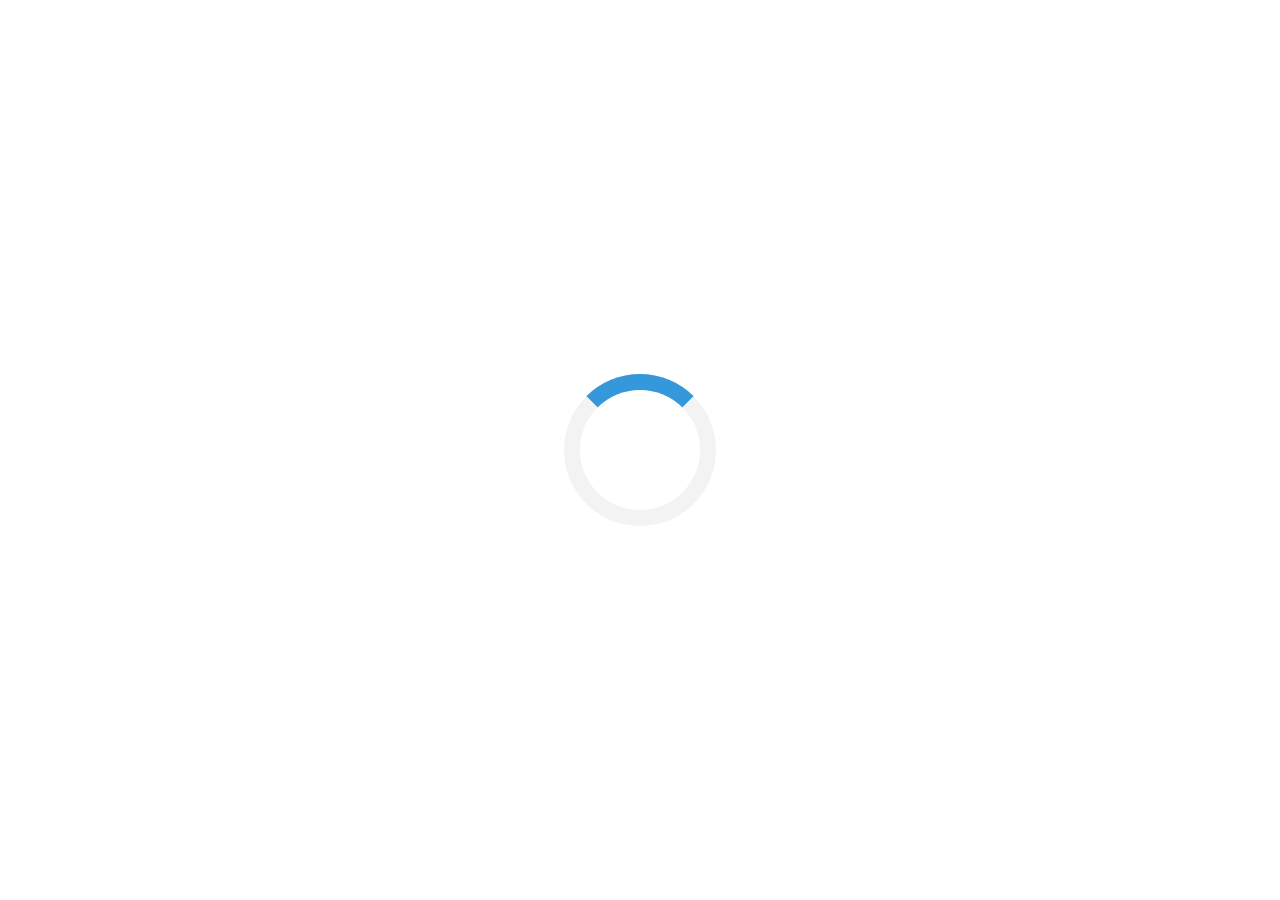
<file: School Pro/ind.html>
<!DOCTYPE html>
<html>
<script>
    function showPreloader() {
        document.getElementById("preloader").style.display = "block";
    }

    function hidePreloader() {
        document.getElementById("preloader").style.display = "none";
    }

    window.onload = function() {
        showPreloader();
        setTimeout(hidePreloader, 5000);
    }
</script>

<head>
    <title>My Website</title>
    <style>
        #preloader {
            position: fixed;
            top: 0;
            left: 0;
            width: 100%;
            height: 100%;
            background-color: #fff;
            z-index: 9999;
        }
        
        #loader {
            border: 16px solid #f3f3f3;
            border-top: 16px solid #3498db;
            border-radius: 50%;
            width: 120px;
            height: 120px;
            animation: spin 2s linear infinite;
            position: absolute;
            top: 50%;
            left: 50%;
            transform: translate(-50%, -50%);
        }
        
        @keyframes spin {
            0% {
                transform: rotate(0deg);
            }
            100% {
                transform: rotate(360deg);
            }
        }
    </style>
    <href="./html/index.html"></href>
</head>

<body>
    <div id="preloader">
        <div id="loader"></div>
    </div>

    <!-- add your website content here -->
</file>
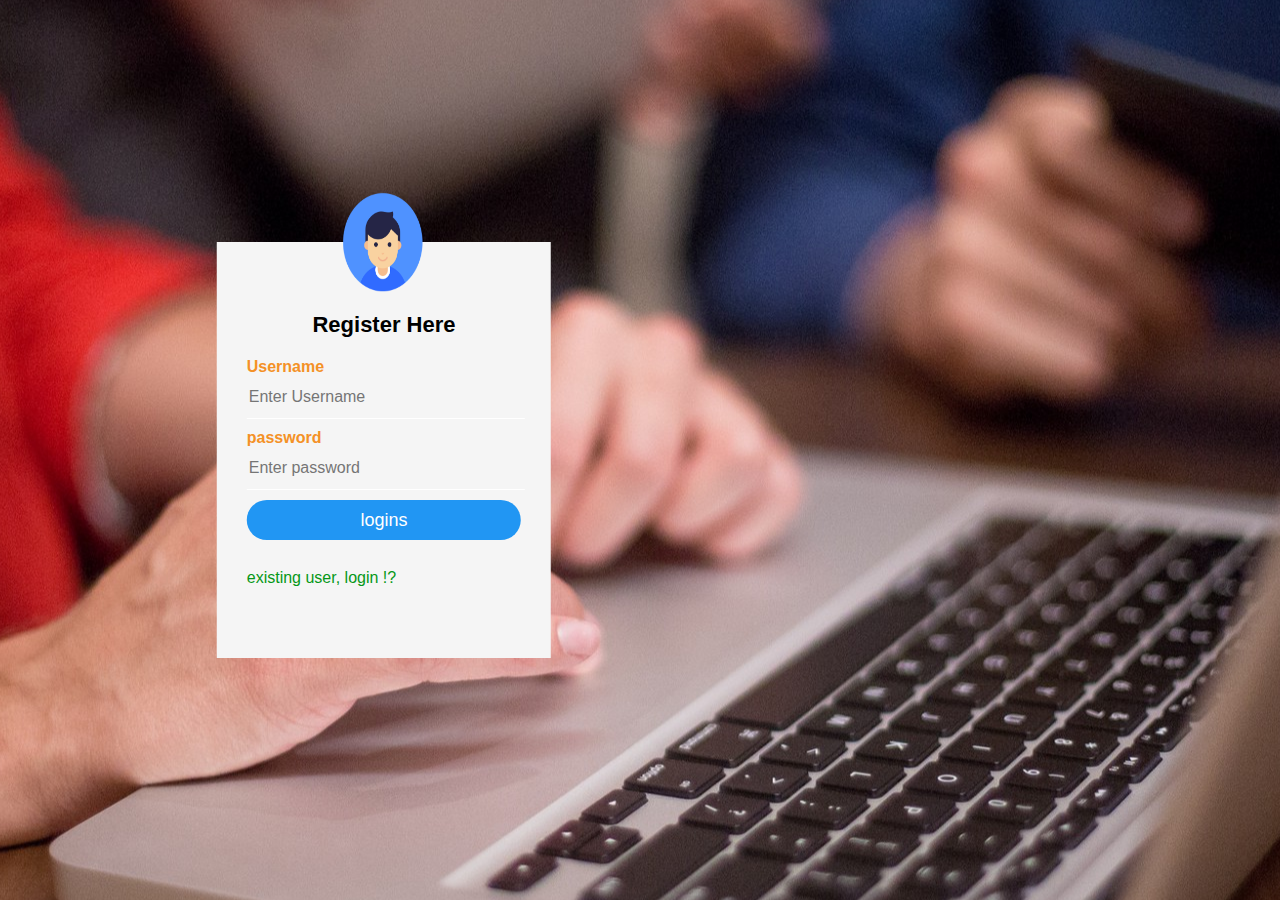
<file: School Pro/login.html>
<!DOCTYPE html>

<head>
    <title>Register Form Design</title>
    <link rel="stylesheet" type="text/css" href="login.css">

    <body>

        <div class="box">
            <img src="user.png" class="user">

            <h1>Register Here</h1>

            <form name="myform2" action="login.php" method="POST">

                <p>Username</p>
                <input type="text" name="username" placeholder="Enter Username" required="">

                <p>password</p>
                <input type="password" name="password" placeholder="Enter password" required="">

                <input type="submit" name="" value="logins">

                <br><br>
                <a href="register.html">existing user, login !?</a>
            </form>

        </div>

    </body>
</head>
</file>
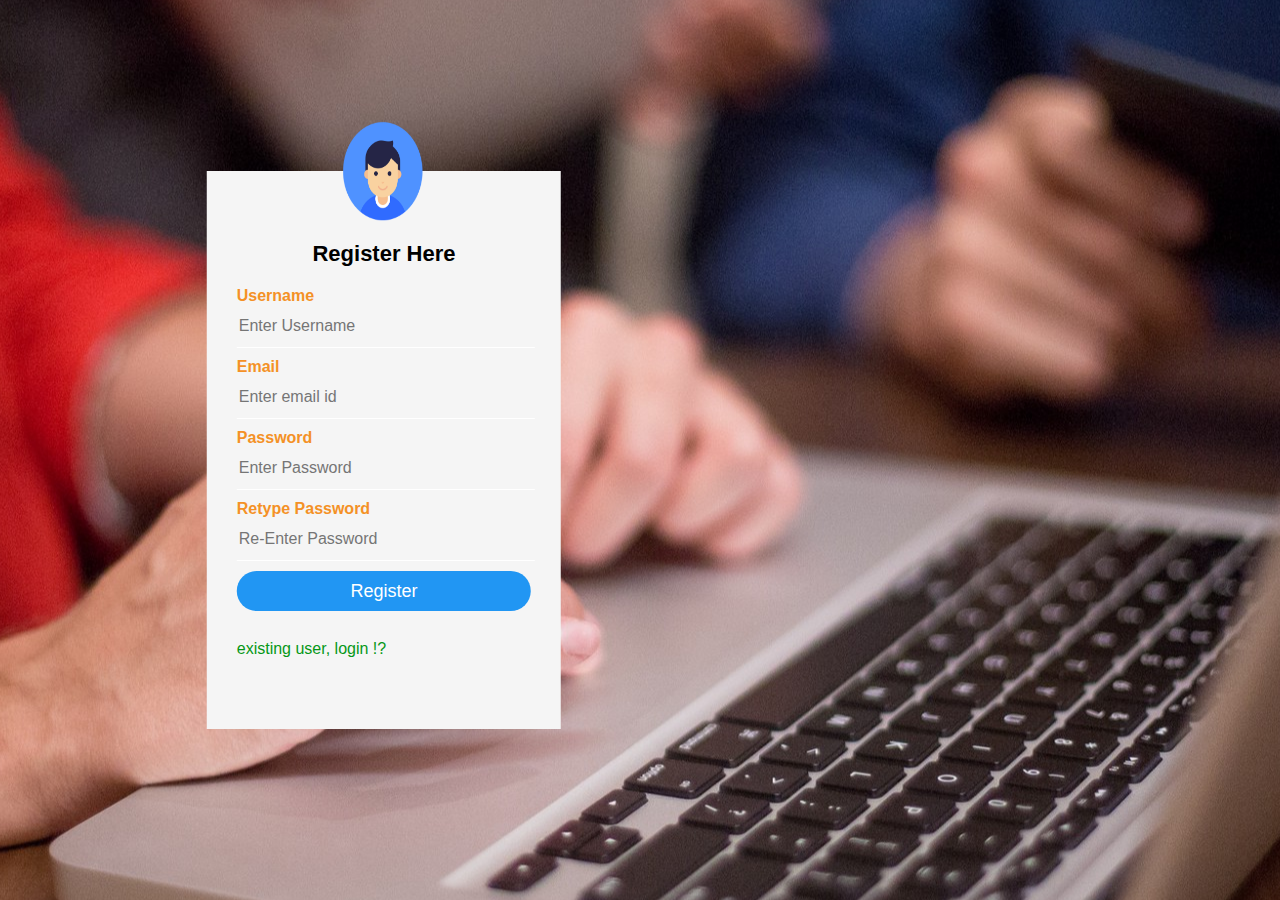
<file: School Pro/register.html>
<!DOCTYPE html>

<head>
    <title>Register Form Design</title>
    <link rel="stylesheet" type="text/css" href="register.css">

    <body>

        <div class="box">
            <img src="user.png" class="user">

            <h1>Register Here</h1>

            <form name="myform2" action="register.php" method="POST">

                <p>Username</p>
                <input type="text" name="uname1" placeholder="Enter Username" required="">

                <p>Email</p>
                <input type="Email" name="email" placeholder="Enter email id" required="">

                <p>Password</p>
                <input type="password" name="upswd1" placeholder="Enter Password" required="">

                <p>Retype Password</p>
                <input type="password" name="upswd2" placeholder="Re-Enter Password" required="">

                <input type="submit" name="" value="Register">

                <br><br>
                <a href="login.html">existing user, login !?</a>
            </form>

        </div>

    </body>
</head>

</html>
</file>
<file: School Pro/login.css>
body {
    margin: 0;
    padding: 0;
    background: url(back.jpg)no-repeat center center fixed;
    webkit-background-size: cover;
    moz-background-size: cover;
    -o-background-size: cover;
    font-family: sans-serif;
}

.box {
    background: #f5f5f5;
    color: red;
    top: 50%;
    left: 30%;
    position: absolute;
    transform: translate(-50%, -50%);
    box-sizing: border-box;
    padding: 70px 30px;
}

.user {
    width: 100px;
    height: 100px;
    position: absolute;
    top: -50px;
    left: calc(50% - 50px);
}

h1 {
    margin: 0;
    padding: 0 0 20px;
    text-align: center;
    font-size: 22px;
    color: black;
}

p {
    color: #f49126;
    margin: 0;
    padding: 0;
    font-weight: bold;
}

input {
    width: 100%;
    margin-bottom: 10px;
}

input[type="text"],
input[type="password"],
input[type="email"] {
    border: none;
    border-bottom: 1px solid #fff;
    background: transparent;
    outline: none;
    height: 40px;
    color: #673ab7;
    font-size: 16px;
}

input[type="submit"] {
    border: none;
    outline: none;
    height: 40px;
    background: #2196f3;
    color: #fff;
    font-size: 18px;
    border-radius: 20px;
}

input[type="submit"]:hover {
    cursor: pointer;
    background: #0097a7;
}

a {
    text-decoration: none;
    font-size: 16px;
    line-height: 20px;
    color: #069818;
}

a:hover {
    color: red;
}
</file>
<file: School Pro/register.css>
body {
    margin: 0;
    padding: 0;
    background: url(back.jpg)no-repeat center center fixed;
    webkit-background-size: cover;
    moz-background-size: cover;
    -o-background-size: cover;
    font-family: sans-serif;
}

.box {
    background: #f5f5f5;
    color: red;
    top: 50%;
    left: 30%;
    position: absolute;
    transform: translate(-50%, -50%);
    box-sizing: border-box;
    padding: 70px 30px;
}

.user {
    width: 100px;
    height: 100px;
    position: absolute;
    top: -50px;
    left: calc(50% - 50px);
}

h1 {
    margin: 0;
    padding: 0 0 20px;
    text-align: center;
    font-size: 22px;
    color: black;
}

p {
    color: #f49126;
    margin: 0;
    padding: 0;
    font-weight: bold;
}

input {
    width: 100%;
    margin-bottom: 10px;
}

input[type="text"],
input[type="password"],
input[type="email"] {
    border: none;
    border-bottom: 1px solid #fff;
    background: transparent;
    outline: none;
    height: 40px;
    color: #673ab7;
    font-size: 16px;
}

input[type="submit"] {
    border: none;
    outline: none;
    height: 40px;
    background: #2196f3;
    color: #fff;
    font-size: 18px;
    border-radius: 20px;
}

input[type="submit"]:hover {
    cursor: pointer;
    background: #0097a7;
}

a {
    text-decoration: none;
    font-size: 16px;
    line-height: 20px;
    color: #069818;
}

a:hover {
    color: red;
}
</file>
